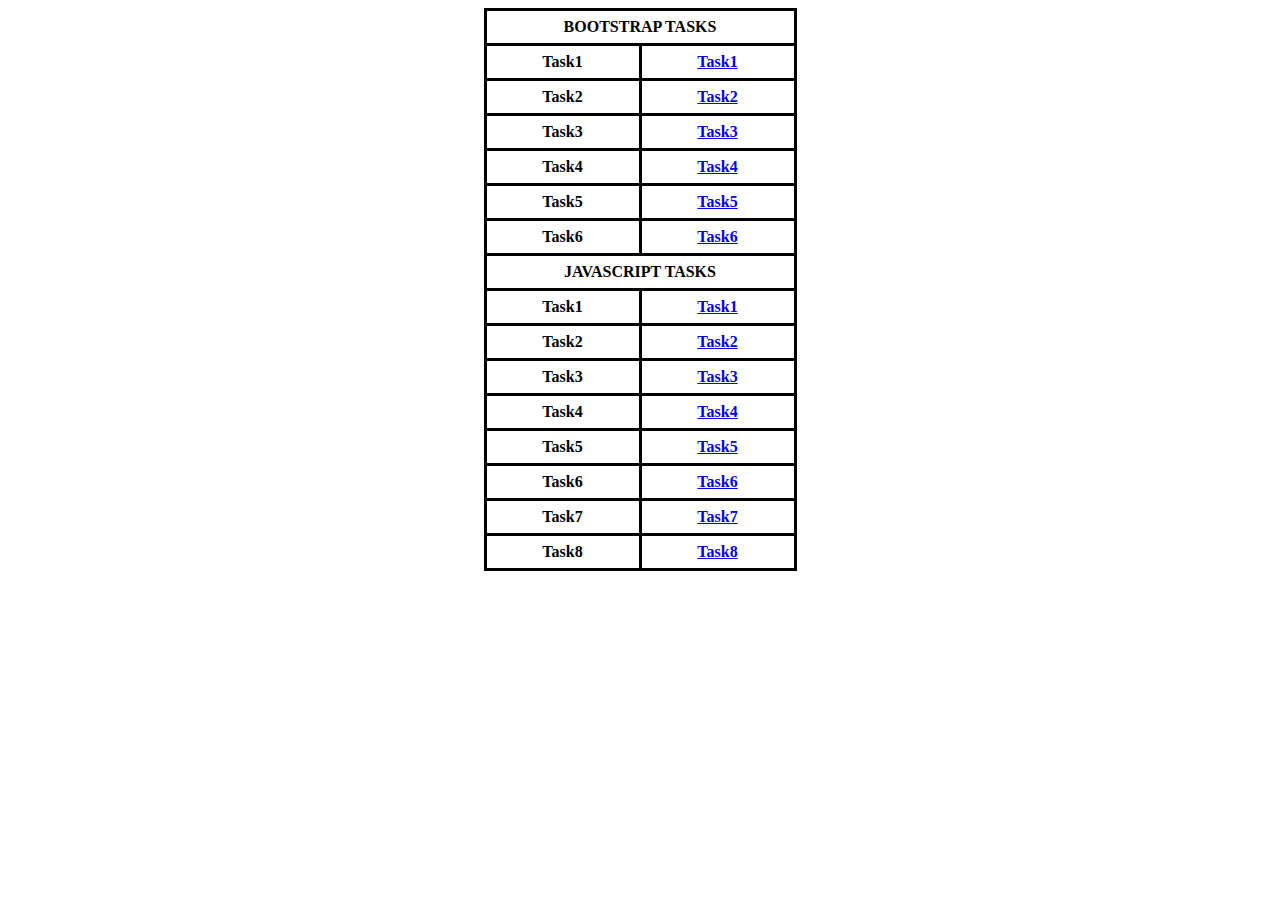
<file: index.html>
<!DOCTYPE html>
<html lang="en">
<head>
    <meta charset="UTF-8">
    <meta name="viewport" content="width=device-width, initial-scale=1.0">
    <title>Document</title>
    <style>
        table,td{
            margin: auto;
            border: 3px solid black;
            border-collapse: collapse;
            text-align: center;
            font-weight: bold;
        }
        td{
            height: 30px;
            width: 150px;
        }
    </style>
</head>
<body>
    <table>
        <tr>
            <td colspan="2" style="font-weight: bold;">BOOTSTRAP TASKS</td>
        </tr>
        <tr>
            <td>Task1</td>
            <td><a href="Task1.html">Task1</a></td>
        </tr>
        <tr>
            <td>Task2</td>
            <td><a href="Task2.html">Task2</a></td>
        </tr>
        <tr>
            <td>Task3</td>
            <td><a href="Task3.html">Task3</a></td>
        </tr>
        <tr>
            <td>Task4</td>
            <td><a href="Task4.html">Task4</a></td>
        </tr>
        <tr>
            <td>Task5</td>
            <td><a href="Task5.html">Task5</a></td>
        </tr>
        <tr>
            <td>Task6</td>
            <td><a href="Task6.html">Task6</a></td>
        </tr>
        <tr>
            <td colspan="2" style="font-weight: bold;">JAVASCRIPT TASKS</td>
        </tr>
        <tr>
            <td>Task1</td>
            <td><a href="Task7.html">Task1</a></td>
        </tr>
        <tr>
            <td>Task2</td>
            <td><a href="Task8.html">Task2</a></td>
        </tr>
        <tr>
            <td>Task3</td>
            <td><a href="Task9.html">Task3</a></td>
        </tr>
        <tr>
            <td>Task4</td>
            <td><a href="Task10.html">Task4</a></td>
        </tr>
        <tr>
            <td>Task5</td>
            <td><a href="Task11.html">Task5</a></td>
        </tr>
        <tr>
            <td>Task6</td>
            <td><a href="Task12.html">Task6</a></td>
        </tr>
        <tr>
            <td>Task7</td>
            <td><a href="Task13.html">Task7</a></td>
        </tr>
        <tr>
            <td>Task8</td>
            <td><a href="Task14.html">Task8</a></td>
        </tr>
    </table>
</body>
</html>
</file>
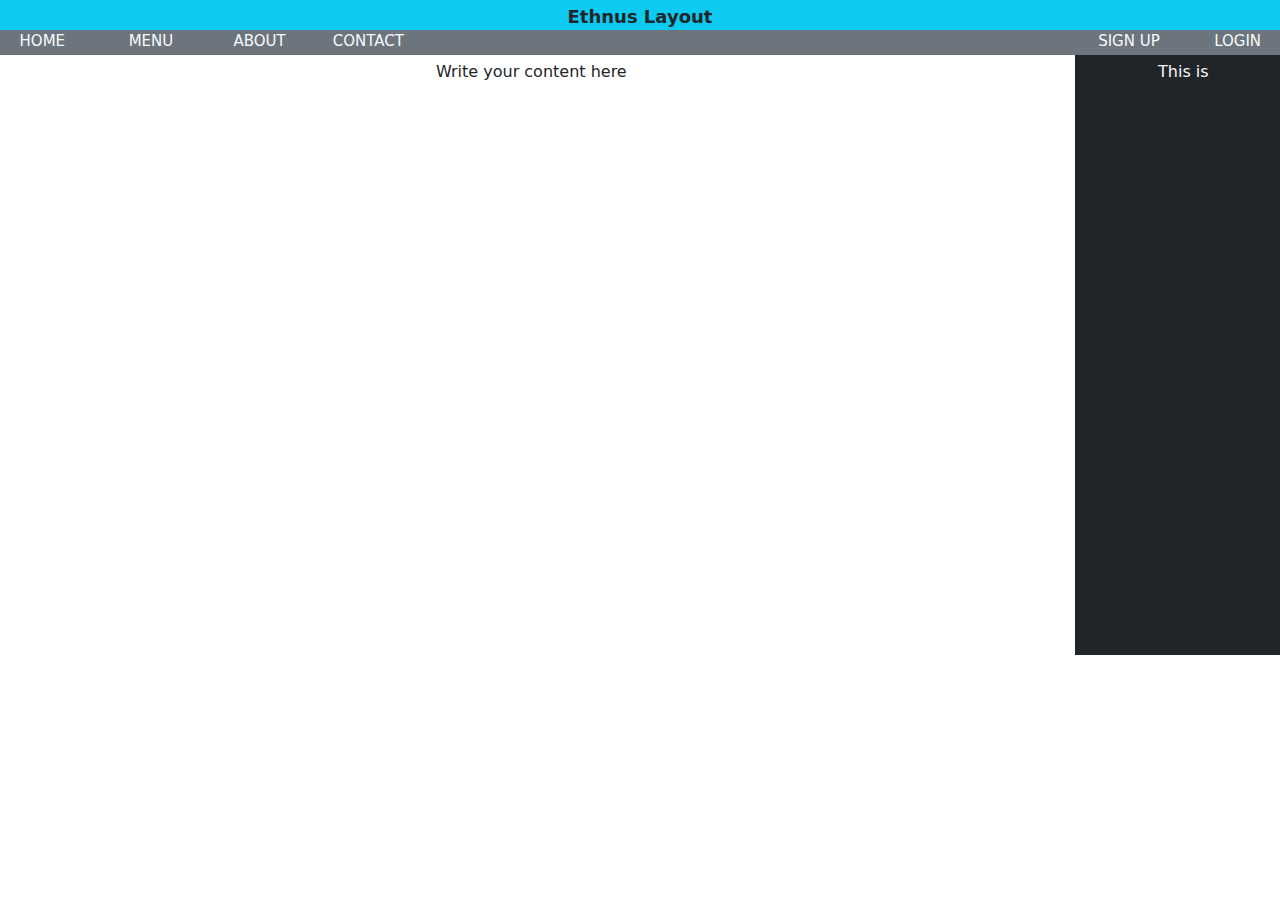
<file: Task1.html>
<!DOCTYPE html>
<html lang="en">
<head>
    <meta charset="UTF-8">
    <meta name="viewport" content="width=device-width, initial-scale=1.0">
    <title>Task-1</title>
    <link href="https://cdn.jsdelivr.net/npm/bootstrap@5.0.2/dist/css/bootstrap.min.css" rel="stylesheet">

</head>
<body>
    <div class="bg-info text-center" style="height:30px;padding-top:3px;font-weight:bold;font-size:18px">Ethnus Layout</div>
    <div class="row bg-secondary" style="font-size: 15px;height:25px;">
        <div class="col-1 text-light text-center">HOME</div>
        <div class="col-1 text-light text-center">MENU</div>
        <div class="col-1 text-light text-center">ABOUT</div>
        <div class="col-1 text-light text-center">CONTACT</div>
        <div class="col-6 text-light text-center"></div>
        <div class="col-1 text-light text-center">SIGN UP</div>
        <div class="col-1 text-light text-center">LOGIN</div>
    </div>
    <div class="row" style="height: 600px;">
        <div class="col-10 text-center" style="padding-top: 5px;">Write your content here</div>
        <div class="col-2 bg-dark text-light text-center" style="padding-top: 5px;">This is</div>
    </div>
</body>
</html>
</file>
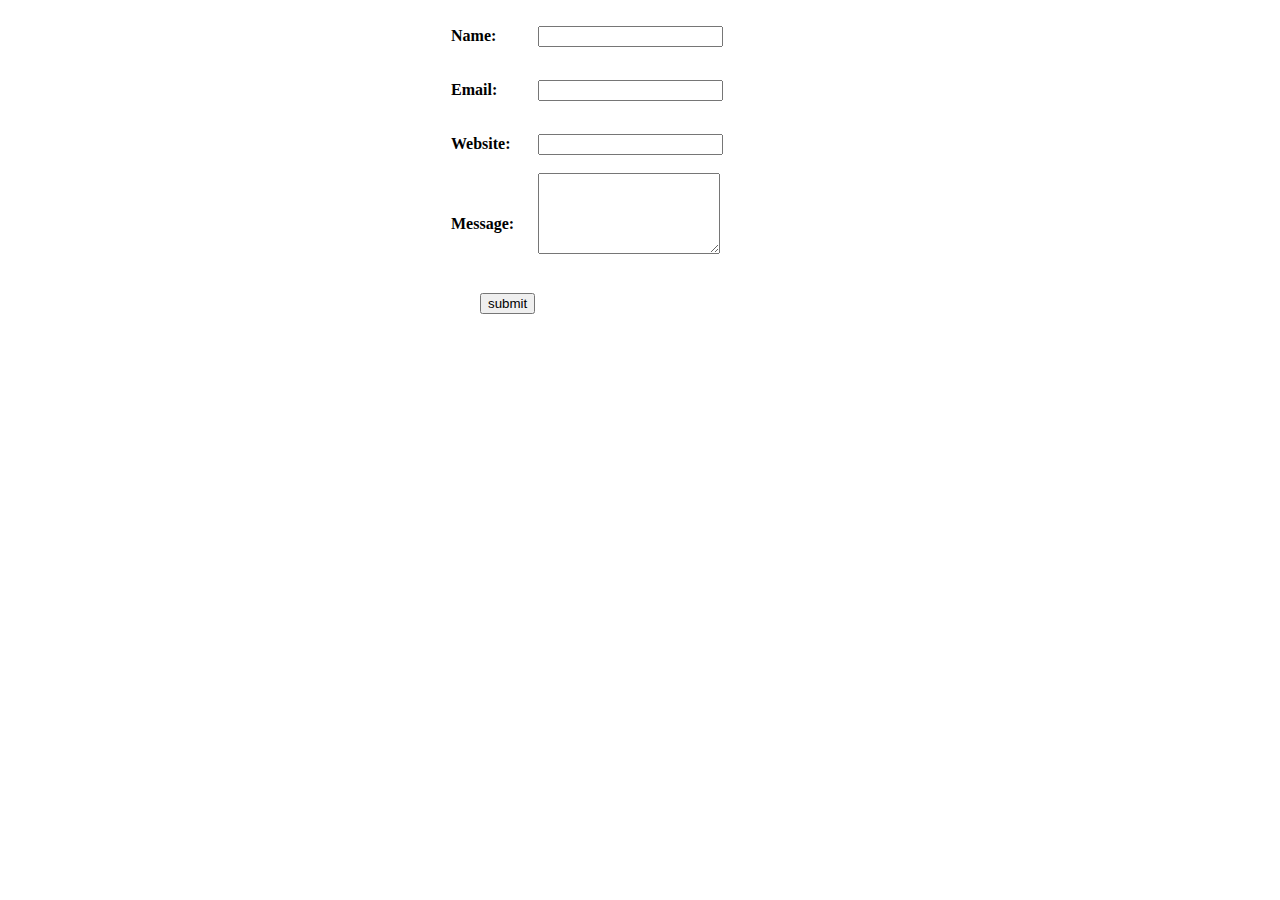
<file: Task11.html>
<!DOCTYPE html>
<html lang="en">
<head>
    <meta charset="UTF-8">
    <meta name="viewport" content="width=device-width, initial-scale=1.0">
    <title>Task-11</title>
    <style>
        div{
            line-height: 50px;
            position: absolute;
            left: 35%;
        }
        label{
            margin-right: 20px;
            font-weight: bolder;
        }
        span{
            margin-left: 10px;
            color: red;
        }
        
    </style>
    <script>
        function verify(){
            var name=document.getElementById("name");
            if(name.value.length==0){
                document.getElementById("nameErr").innerHTML="This field is required";
                name.style.border="2px solid red";
            }
            else{
                document.getElementById("nameErr").innerHTML="";
                name.style.border="1px solid black";
            }
            var email=document.getElementById("email");
            const emailRegex = /^[A-Za-z0-9._%+-]+@[A-Za-z0-9.-]+\.[A-Za-z]{2,}$/;
            if(!emailRegex.test(email.value)){
                document.getElementById("emailErr").innerHTML="A Valid email address is required";
                email.style.border="2px solid red";
            }
            else{
                document.getElementById("emailErr").innerHTML="";
                email.style.border="1px solid black";
            }
            var url=document.getElementById("url");
            const webRegex = /^(www\.)?([a-zA-Z0-9-]+\.[a-zA-Z]{2,})(\/\S*)?$/;
            if(!webRegex.test(url.value)){
                document.getElementById("websiteErr").innerHTML="A valid URL is required";
                url.style.border="2px solid red";
            }
            else{
                document.getElementById("websiteErr").innerHTML="";
                url.style.border="1px solid black";
            }
            var mess=document.getElementById("message"); 
            if(mess.value==""){
                document.getElementById("messErr").innerHTML="This field is required";
                mess.style.border="2px solid red";
            }
            else{
                document.getElementById("messErr").innerHTML="";
                mess.style.border="1px solid black";
            }
        }
    </script>
</head>
<body>
    <div>
        <table>
        <form action="">
            <tr>
            <td><label for="">Name:</label></td>
            <td><input type="text" id="name" class="i1"> </td><td><span id="nameErr"></span></td>
            </tr>
            <tr>
            <td><label for="">Email:</label></td>
            <td><input type="text" id="email" class="i1"></td> <td><span id="emailErr"></span></td>
            </tr>
            <tr>
            <td><label for="">Website:</label></td>
            <td><input type="url" id="url" class="i1"></td><td><span id="websiteErr"></span></td>
            </tr>
            <tr>
            <td style="padding-top: 2px;"><label for="">Message:</label></td>
            <td><textarea cols="20" rows="5" id="message" class="i1"></textarea></td><td><span id="messErr"></span></td>
            </tr>
            <tr><td colspan="2" style="padding-left:30px;">
            <input type="button" onclick="verify()" value="submit"></td>
            </tr>
        </form>
        </table>
    </div>
</body>
</html>
</file>
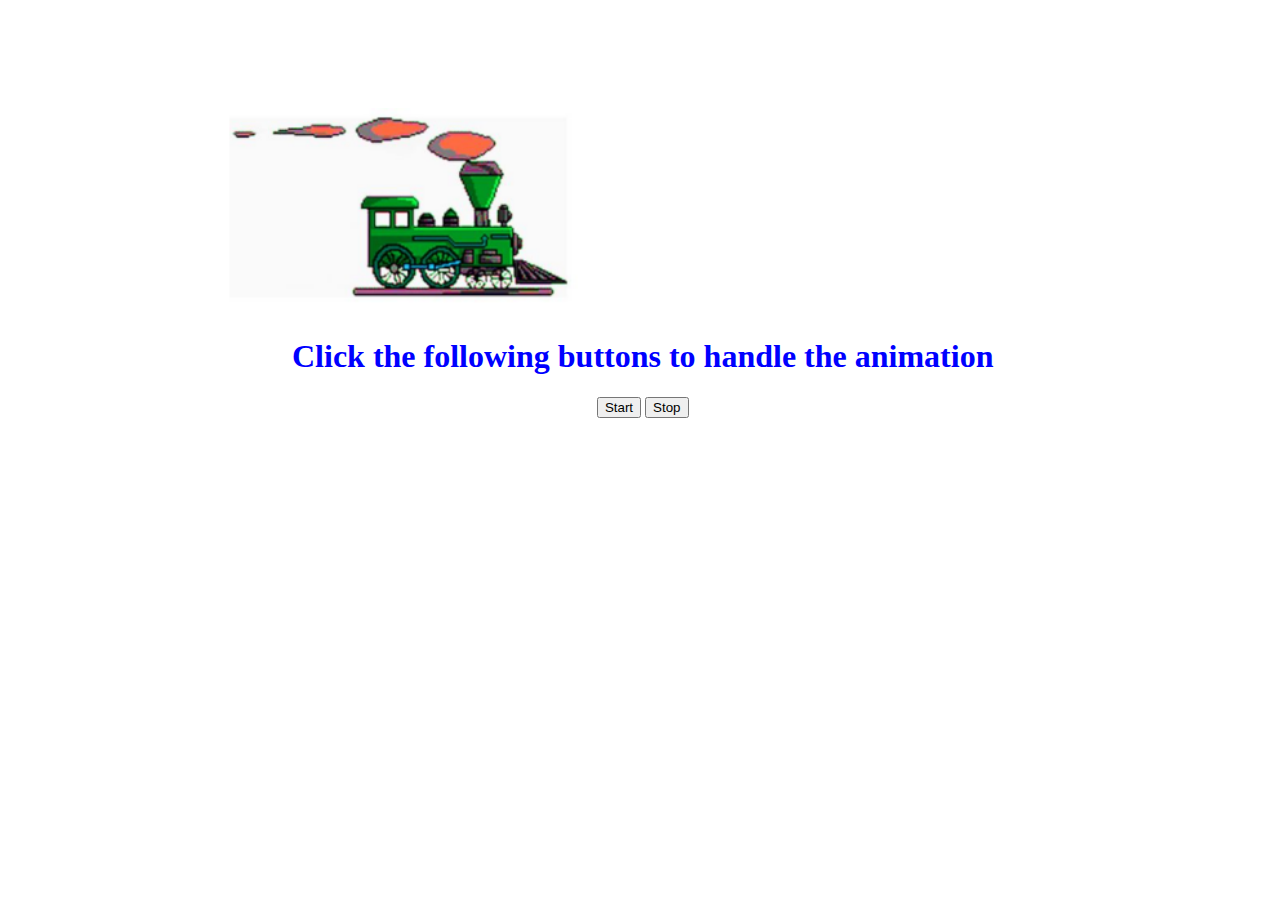
<file: Task13.html>
<!DOCTYPE html>
<html lang="en">
<head>
    <meta charset="UTF-8">
    <meta name="viewport" content="width=device-width, initial-scale=1.0">
    <title>Task-13</title>
    <style>
        img{
            padding-top: 100px;
            animation: move 4s linear infinite ;
            animation-play-state: paused;
        }
        @keyframes move{
            0% {padding-left: 0%;}
            100% {padding-left: 75%;}
        }
        h1{
            color:blue;

        }
        .main{
            position: absolute;
            left: 15%;
            
        }
    </style>
</head>
<body>
    <div class="main">
        <img id="train" src="train.png" alt="train" height="200px">
        <div style="width: 100%;height: 5px;"></div>
    <div style="text-align: center; padding-left:100px">
        <h1>Click the following buttons to handle the animation</h1>
        <button id="play" onclick="play()">Start</button>
        <button id="pause" onclick="pause()">Stop</button>
        
    </div>
    
    <script>
        const ani = document.getElementById("train");
        function play(){
            ani.style.animationPlayState = "running";
        }
        function pause(){
            ani.style.animationPlayState = "paused";
        }
    </script>
    </div>
</body>
</html>
</file>
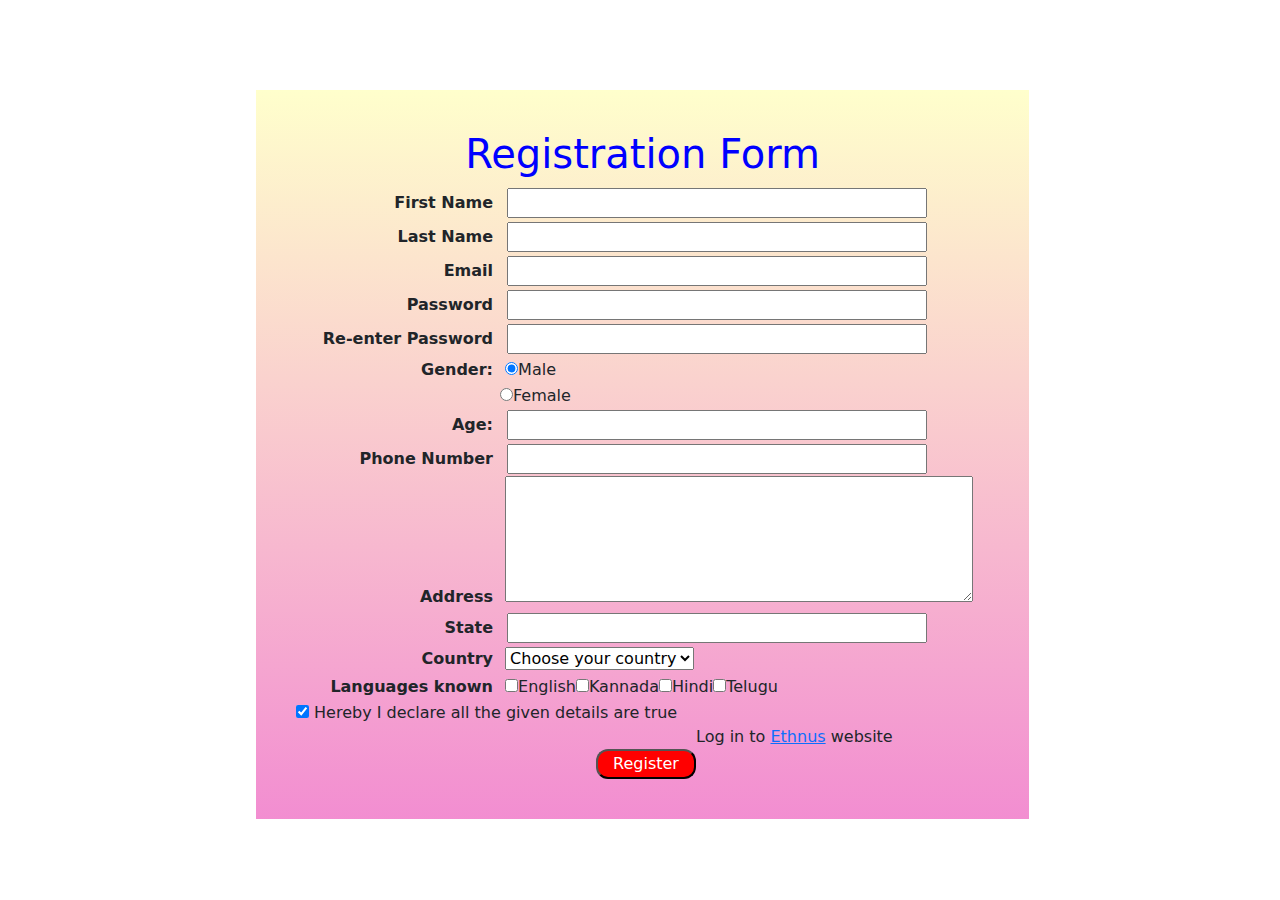
<file: Task14.html>
<!DOCTYPE html>
<html>
<head>
    <title>Task-14</title>
    <link rel="stylesheet" href="https://cdn.jsdelivr.net/npm/bootstrap@5.3.0-alpha3/dist/css/bootstrap.min.css">
    <style>
        
            label{
                display:inline-block;
                width:200px;
                margin:2px;
                font-weight: bold;
                text-align: right;
                padding-right: 5px;
            }
            .bg-container{
                background-image: linear-gradient(to bottom,#ffffcc,#e93aaf93);
                padding:40px;
                position: absolute;
                top: 10%;
                left: 20%;
            }
            input[type=submit]{
            margin-left: 300px;
            color:white;
            background-color: red;
            border-radius: 12px;
            width:100px;


            }
            input[type=text]{
                width:420px;
                margin:2px;
            }
            input[type=password]{
                width:420px;
                margin:2px;
            }
            input[type=email]{
                width:420px;
                margin:2px;
            }
            tr:nth-child(1){
                text-align: right;
            }
    </style>       
    
</head>
<body>
    <div class="bg-container" style="display: flex; flex-direction: column; justify-content: center; align-items: center;">
        <h1 style="color: blue; text-align: center;">Registration Form</h1>
        
        <form>
            <label>First Name</label>
            <input type="text" id="fn">
            <span class="mx-2 text-danger" id="firstname-check"></span>
            <br>

            <label>Last Name</label>
            <input type="text" id="ln">
            <span class="mx-2 text-danger" id="lastname-check"></span>
            <br>

            <label>Email</label>
            <input type="email" id="em">
            <span class="mx-2 text-danger" id="email-check"></span>
            <br>

            <label>Password</label>
            <input type="password" id="pwd">
            <span class="mx-2 text-danger" id="password-check"></span>
            <br>

            <label>Re-enter Password</label>
            <input type="password" id="repwd">
            <span class="mx-2 text-danger" id="re-password-check"></span>
            <br>

            <label>Gender:</label>
            <input type="radio" name="gen" checked>Male <br>
            <span style="padding:102px;" ></span><input type="radio" name="gen">Female
            <br>

            <label>Age:</label>
            <input type="text" id="age">
            <span class="mx-2 text-danger" id="age-check"></span>
            <br>

            <label>Phone Number</label>
            <input type="text" id="phn">
            <span class="mx-2 text-danger" id="phone-number-check"></span>
            <br>

            <label>Address</label>
            <textarea name="addr" rows="5" cols="55" id="ad"></textarea>
            <span class="mx-2 text-danger" id="address-check"></span>
            <br>

            <label>State</label>
            <input type="text" id="st">
            <span class="mx-2 text-danger" id="state-check"></span>
            <br>

            <label>Country</label>
            <select name="ctry">
                <option selected>Choose your country</option>
                <option>India</option>
                <option>USA</option>
                <option>Australia</option></select>
            <br>

            <label>Languages known</label>
            <input type="checkbox">English<input type="checkbox">Kannada<input type="checkbox">Hindi<input type="checkbox">Telugu
            <br>

            <input type="checkbox" checked> Hereby I declare all the given details are true
            <br>

            <span style="margin-left:400px;">Log in to <a href="https://ethnus.com/">Ethnus</a> website</span>
            <br>

            <input type="submit" value="Register" onclick="return validate()">

        </form>

    <script>
        function validate() {
            var flag = 1;
            var firstName = document.getElementById("fn").value;
            var lastName = document.getElementById("ln").value;
            var email = document.getElementById("em").value;
            var password = document.getElementById("pwd").value;
            var rePassword = document.getElementById("repwd").value;
            var age = document.getElementById("age").value;
            var phoneNumber = document.getElementById("phn").value;
            var address = document.getElementById("ad").value;
            var state = document.getElementById("st").value;
            if (firstName.trim() === "") {
                document.getElementById("firstname-check").textContent = "POOR";
                document.getElementById("firstname-check").style.color = "red";
                flag=0;
            }

            if (lastName.trim() === "") {
                document.getElementById("lastname-check").textContent = "POOR";
                document.getElementById("lastname-check").style.color = "red";
                flag=0;
            }

            if (email.trim() === "") {
                document.getElementById("email-check").textContent = "POOR";
                document.getElementById("email-check").style.color = "red";
                flag=0;
            }

            if (password.trim() === "") {
                document.getElementById("password-check").textContent = "POOR";
                document.getElementById("password-check").style.color = "red";
                flag=0;
            }

            if (rePassword.trim() === "") {
                document.getElementById("re-password-check").textContent = "POOR OR MISMATCH";
                document.getElementById("re-password-check").style.color = "red";
                flag=0;
            }
            else{
                if(rePassword!==password){
                    document.getElementById("re-password-check").textContent = "MISMATCH";
                    flag=0;
                }
            }

            if (age.trim() === "") {
                document.getElementById("age-check").textContent = "POOR";
                document.getElementById("age-check").style.color = "red";
                flag=0;
            }

            if (phoneNumber.trim() === "") {
                document.getElementById("phone-number-check").textContent = "POOR";
                document.getElementById("phone-number-check").style.color = "red";
                flag=0;
            }

            if (address.trim() === "") {
                document.getElementById("address-check").textContent = "POOR";
                document.getElementById("address-check").style.color = "red";
                flag=0;
            }

            if (state.trim() === "") {
                document.getElementById("state-check").textContent = "POOR";
                document.getElementById("state-check").style.color = "red";
                flag=0;
            }
            
            if(flag == 1){
                return true;
            }
            else{
                return false;
            }
        }
    </script>
</body>
</html>
</file>
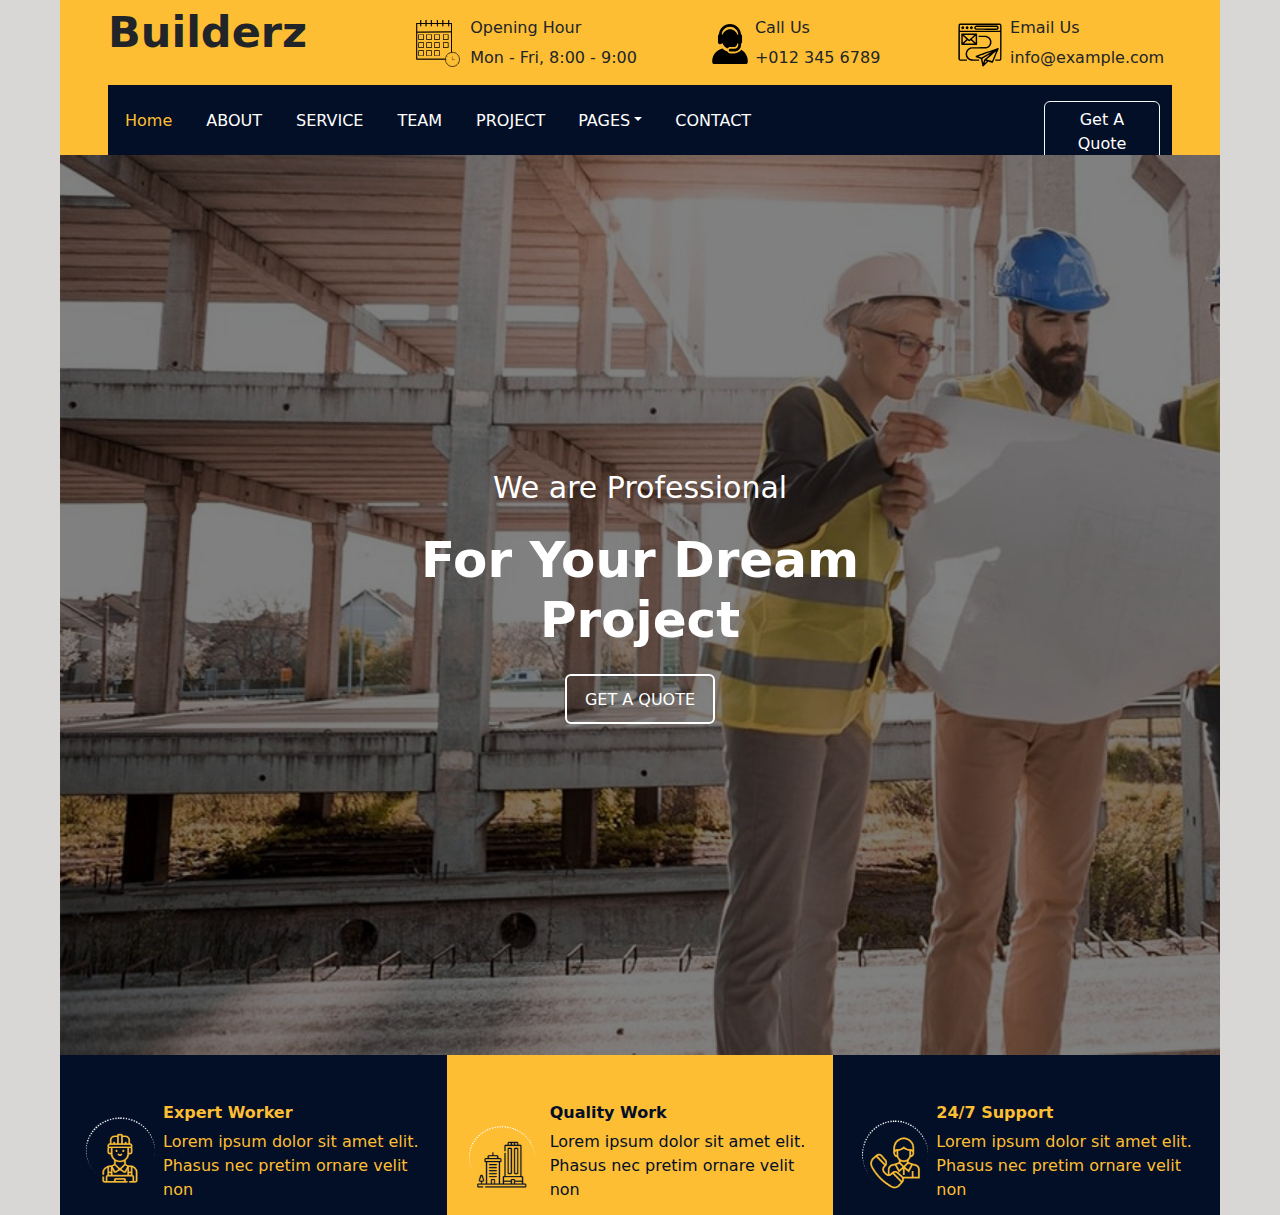
<file: Task2.html>
<!DOCTYPE html>
<html data-bs-theme="light" lang="en">
  <head>
    <meta charset="utf-8" />
    <meta
      name="viewport"
      content="width=device-width, initial-scale=1.0, shrink-to-fit=no"
    />
    <title>Task-2</title>
    <link
      rel="stylesheet"
      href="https://cdn.jsdelivr.net/npm/bootstrap@5.3.1/dist/css/bootstrap.min.css"
    />
    <link rel="stylesheet" href="styles_Task2.min.css" />
  </head>

  <body style="padding:0px 60px 0px 60px;background-color:rgb(216, 215, 213)">
    <div style="background: #fdbe33; height: 155px">
      <div class="d-flex flex-column flex-md-row" style="height: 85px">
        <div class="ms-0 pe-0 box-1 me-0" style="flex-grow: 4">
          <p class="ps-5" style="font-size: 43px"><strong>Builderz</strong></p>
        </div>
        <div class="ms-0 pe-0 box-2" style="flex-grow: 1">
          <div class="row m-3">
            <div class="col-2 d-inline p-0 img-1-dvi pt-1">
              <img src="Calender-Time.svg" width="46" height="47" />
            </div>
            <div class="col mt-0">
              <p>Opening Hour</p>
              <p class="div-second-p">Mon - Fri, 8:00 - 9:00</p>
            </div>
          </div>
        </div>
        <div class="ms-0 pe-0 box-2" style="flex-grow: 1">
          <div class="row m-3">
            <div class="col-2 d-inline p-0 img-1-dvi pt-2">
              <img
                src="customer-service.svg"
                width="46"
                height="40"
              />
            </div>
            <div class="col mt-0">
              <p>Call Us</p>
              <p class="div-second-p">+012 345 6789</p>
            </div>
          </div>
        </div>
        <div class="ms-0 pe-0 box-2" style="flex-grow: 1">
          <div class="row m-3">
            <div class="col-2 d-inline p-0 img-1-dvi pt-1">
              <img src="send-mail.svg" width="46" height="50" />
            </div>
            <div class="col mt-0">
              <p>Email Us</p>
              <p class="div-second-p">info@example.com</p>
            </div>
          </div>
        </div>
      </div>
      <div>
        <div
          class="ms-5 me-5 nav-div row"
          style="background: #030f27; height: 70px"
        >
          <ul
            class="nav nav-tabs d-flex align-items-center mx-auto col-10 nav-div-1 dec-m-l"
            style="height: 100%"
          >
            <li class="nav-item">
              <a class="nav-link" href="#" style="color: #fdbe33">Home</a>
            </li>
            <li class="nav-item">
              <a class="nav-link" href="#" style="color: var(--bs-body-bg)"
                >ABOUT</a
              >
            </li>
            <li class="nav-item">
              <a class="nav-link" href="#" style="color: var(--bs-body-bg)"
                >SERVICE</a
              >
            </li>
            <li class="nav-item">
              <a class="nav-link" href="#" style="color: var(--bs-body-bg)"
                >TEAM</a
              >
            </li>
            <li class="nav-item">
              <a class="nav-link" href="#" style="color: var(--bs-body-bg)"
                >PROJECT</a
              >
            </li>
            <li class="nav-item dropdown show" style="background: #030f27">
              <a
                class="nav-link dropdown-toggle"
                aria-expanded="true"
                data-bs-toggle="dropdown"
                href="#"
                style="
                  color: var(--bs-body-bg);
                  background: #030f27;
                  border-style: none;
                  border-color: var(--bs-body-color);
                "
                >PAGES</a
              >
              <div
                class="dropdown-menu"
                data-bs-popper="none"
                style="background: var(--bs-yellow)"
              >
                <a class="dropdown-item" href="#">Branches</a
                ><a class="dropdown-item" href="#">Other Services</a
                ><a class="dropdown-item" href="#">Reviews</a>
              </div>
            </li>
            <li class="nav-item">
              <a class="nav-link" href="#" style="color: var(--bs-body-bg)"
                >CONTACT</a
              >
            </li>
          </ul>
          <div class="ml-auto col-2 mt-3 btn-div-1">
            <button
              class="btn"
              type="button"
              style="color: var(--bs-white); border-color: var(--bs-light)"
            >
              Get A Quote
            </button>
          </div>
        </div>
      </div>
    </div>
    <div class="img-div position-relative">
      <section class="text-center" style="border-style: none">
        <div
          class="bg-light border-light border rounded jumbotron py-5 px-4 to-be-transparent"
          style="
            border-width: 0px;
            border-style: none;
            color: var(--bs-body-bg);
          "
        >
          <p class="text-center h3 mb-4" style="font-size: 30px">
            We are Professional
          </p>
          <h1
            class="fw-bolder text-center mb-4"
            style="font-size: 50px; width: 550px"
          >
            For Your Dream Project
          </h1>
          <p class="text-center">
            <a
              class="btn btn-primary btn-transparent"
              role="button"
              href="#"
              style="
                width: 150px;
                height: 50px;
                padding-top: 12px;
                border: 2px solid var(--bs-btn-disabled-color);
              "
              >GET A QUOTE</a
            >
          </p>
        </div>
      </section>
    </div>
    <footer>
      <div class="container-fluid py-4 py-lg-5 last-div">
        <div class="row last-div-sub ms-0 me-0">
          <div
            class="col-sm-4 col-md-3 text-center text-lg-start d-flex flex-column item div-1-3 col-lg-4"
          >
            <div
              class="pt-5"
              style="
                display: flex;
                align-items: center;
                justify-content: flex-start;
              "
            >
              <div>
                <img src="down-img-1.png" width="91" height="87" />
              </div>
              <div>
                <h1 class="fs-6 last-div-h" style="font-weight: bold">
                  Expert Worker
                </h1>
                <p class="last-div-p">
                  Lorem ipsum dolor sit amet elit. Phasus nec pretim ornare
                  velit non
                </p>
              </div>
            </div>
          </div>
          <div
            class="col-sm-4 col-md-3 text-center text-lg-start d-flex flex-column item div-2 col-lg-4"
          >
            <div
              class="pt-5"
              style="
                display: flex;
                align-items: center;
                justify-content: flex-start;
              "
            >
              <div>
                <img
                  class="pe-1"
                  src="down-img-2.png"
                  width="91"
                  height="87"
                />
              </div>
              <div>
                <h1 class="fs-6 last-div-h" style="font-weight: bold">
                  Quality Work
                </h1>
                <p class="last-div-p">
                  Lorem ipsum dolor sit amet elit. Phasus nec pretim ornare
                  velit non
                </p>
              </div>
            </div>
          </div>
          <div
            class="col-sm-4 col-md-3 text-center text-lg-start d-flex flex-column item div-1-3 col-lg-4"
          >
            <div
              class="pt-5"
              style="
                display: flex;
                align-items: center;
                justify-content: flex-start;
              "
            >
              <div>
                <img src="down-img-3.png" width="91" height="87" />
              </div>
              <div>
                <h1 class="fs-6 last-div-h" style="font-weight: bold">
                  24/7 Support
                </h1>
                <p class="last-div-p">
                  Lorem ipsum dolor sit amet elit. Phasus nec pretim ornare
                  velit non
                </p>
              </div>
            </div>
          </div>
        </div>
      </div>
    </footer>
    <script src="https://cdn.jsdelivr.net/npm/bootstrap@5.3.1/dist/js/bootstrap.bundle.min.js"></script>
  </body>
</html>
</file>
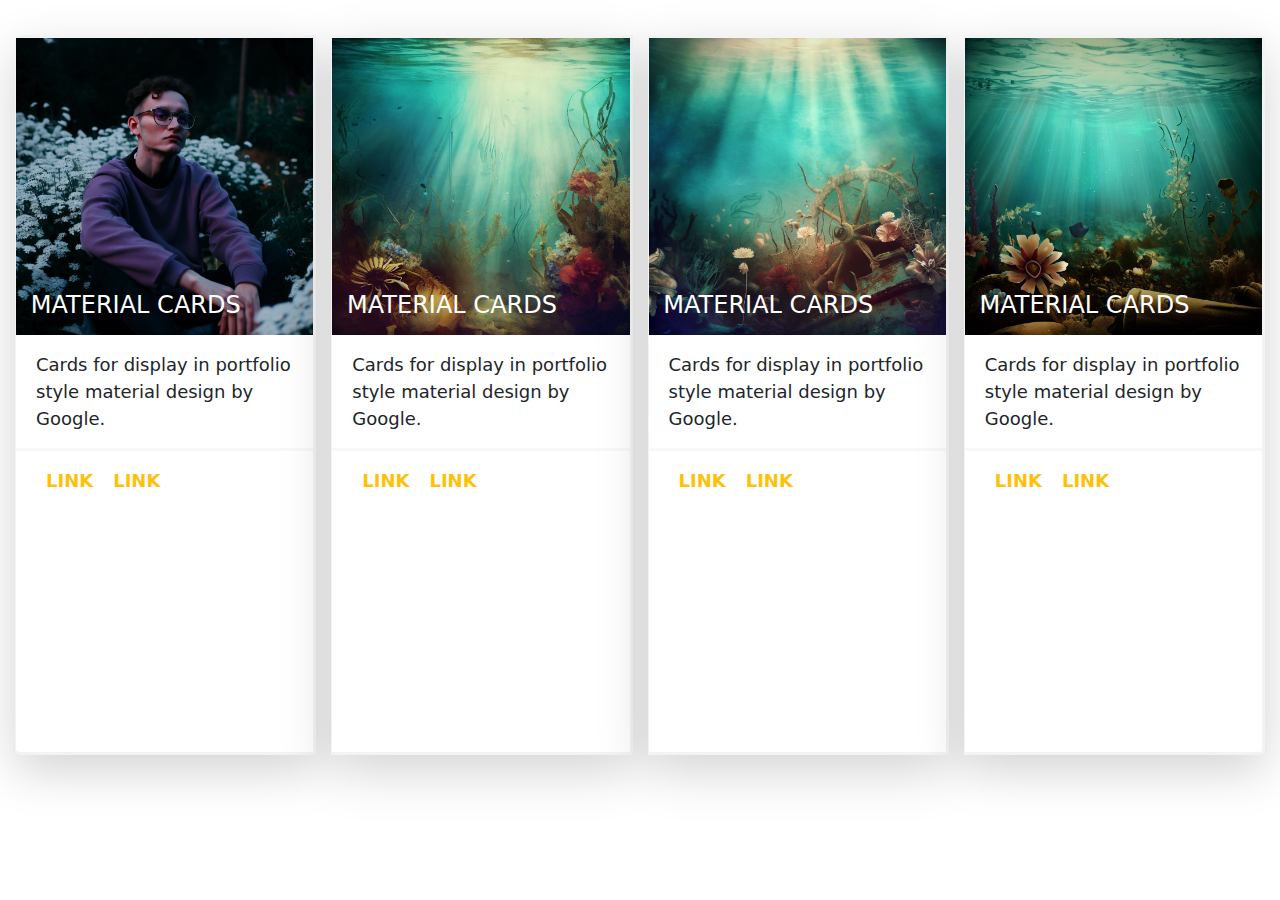
<file: Task4.html>
<!DOCTYPE html>
<html data-bs-theme="light" lang="en">
  <head>
    <meta charset="utf-8" />
    <meta
      name="viewport"
      content="width=device-width, initial-scale=1.0, shrink-to-fit=no"
    />
    <title>Task 4</title>
    <link
      rel="stylesheet"
      href="https://cdn.jsdelivr.net/npm/bootstrap@5.3.1/dist/css/bootstrap.min.css"
    />
    <link rel="stylesheet" href="styles_task4.min.css" />
  </head>

  <body style="padding-top:20px;">
    <div class="card-group">
      <div class="card first-card position-relative shadow-lg">
        <div class="position-relative">
          <img
            class="img-fluid img-container"
            src="imge-1.jpeg"
            width=""
          />
          <div class="img-heading d-flex">
            <h4 class="heading-tag overlay">MATERIAL CARDS</h4>
          </div>
        </div>
        <div class="card-body ps-0 pe-0">
          <p class="card-text" style="font-size: 18px">
            Cards for display in portfolio style material design by Google.
          </p>
          <div class="hr-container">
            <hr class="border-top border-3 mt-1" />
          </div>
          <div class="link-div">
            <a href="#" style="color: var(--bs-yellow)">LINK</a
            ><a href="#" style="color: var(--bs-yellow)">LINK</a>
          </div>
        </div>
      </div>
      <div class="card first-card position-relative shadow-lg">
        <div class="position-relative">
          <img
            class="img-fluid img-container"
            src="img-2.jpeg"
            width=""
          />
          <div class="img-heading d-flex">
            <h4 class="heading-tag overlay">MATERIAL CARDS</h4>
          </div>
        </div>
        <div class="card-body ps-0 pe-0">
          <p class="card-text">
            Cards for display in portfolio style material design by Google.
          </p>
          <div class="hr-container">
            <hr class="border-top border-3 mt-1" />
          </div>
          <div class="link-div">
            <a href="#" style="color: var(--bs-yellow)">LINK</a
            ><a href="#" style="color: var(--bs-yellow)">LINK</a>
          </div>
        </div>
      </div>
      <div class="card first-card position-relative shadow-lg">
        <div class="position-relative">
          <img
            class="img-fluid img-container"
            src="img-3.jpeg"
            width=""
          />
          <div class="img-heading d-flex">
            <h4 class="heading-tag overlay">MATERIAL CARDS</h4>
          </div>
        </div>
        <div class="card-body ps-0 pe-0">
          <p class="card-text">
            Cards for display in portfolio style material design by Google.
          </p>
          <div class="hr-container">
            <hr class="border-top border-3 mt-1" />
          </div>
          <div class="link-div">
            <a href="#" style="color: var(--bs-yellow)">LINK</a
            ><a href="#" style="color: var(--bs-yellow)">LINK</a>
          </div>
        </div>
      </div>
      <div class="card first-card position-relative shadow-lg">
        <div class="position-relative">
          <img
            class="img-fluid img-container"
            src="img-4.jpeg"
            width=""
          />
          <div class="img-heading d-flex">
            <h4 class="heading-tag overlay">MATERIAL CARDS</h4>
          </div>
        </div>
        <div class="card-body ps-0 pe-0">
          <p class="card-text">
            Cards for display in portfolio style material design by Google.
          </p>
          <div class="hr-container">
            <hr class="border-top border-3 mt-1" />
          </div>
          <div class="link-div">
            <a href="#" style="color: var(--bs-yellow)">LINK</a
            ><a href="#" style="color: var(--bs-yellow)">LINK</a>
          </div>
        </div>
      </div>
    </div>
    <script src="https://cdn.jsdelivr.net/npm/bootstrap@5.3.1/dist/js/bootstrap.bundle.min.js"></script>
  </body>
</html>
</file>
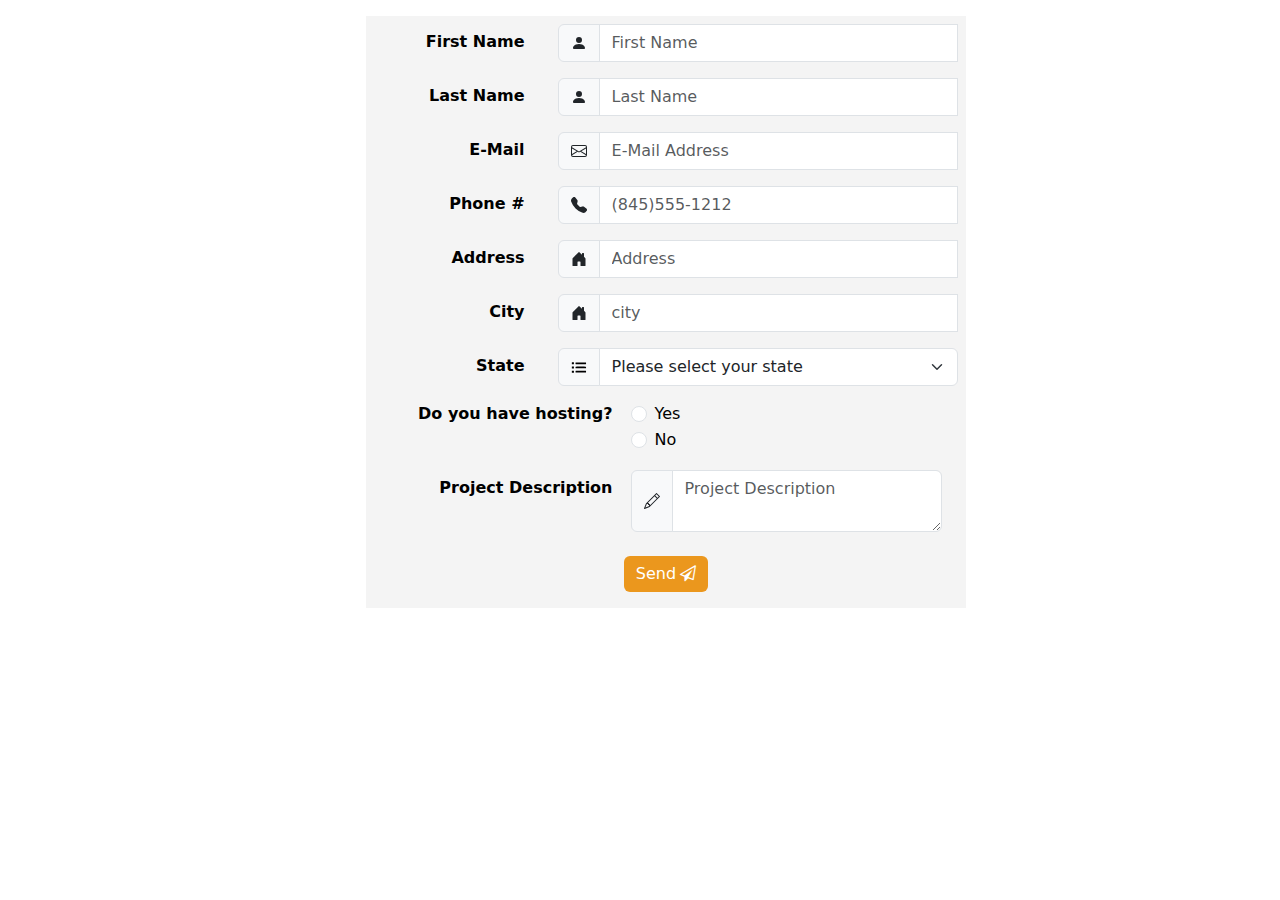
<file: Task5.html>
<!DOCTYPE html>
<html data-bs-theme="light" lang="en">
  <head>
    <meta charset="utf-8" />
    <meta
      name="viewport"
      content="width=device-width, initial-scale=1.0, shrink-to-fit=no"
    />
    <title>Task 5</title>
    <link
      rel="stylesheet"
      href="https://cdn.jsdelivr.net/npm/bootstrap@5.3.1/dist/css/bootstrap.min.css"
    />
    <link
      rel="stylesheet"
      href="https://cdnjs.cloudflare.com/ajax/libs/font-awesome/4.7.0/css/font-awesome.min.css"
    />
    <link rel="stylesheet" href="styles_task5.css" />
  </head>

  <body style="padding-left:350px;">
    <div class="m-3">
      <div class="main-div">
        <form
          class="needs-validation"
          style="background: #f4f4f4"
          novalidate=""
        >
          <div class="table-responsive" height="">
            <table class="table table-borderless my-table">
              <tbody>
                <tr>
                  <td>First Name</td>
                  <td>
                    <div class="input-group">
                      <span class="input-group-text"
                        ><svg
                          class="bi bi-person-fill"
                          xmlns="http://www.w3.org/2000/svg"
                          width="1em"
                          height="1em"
                          fill="currentColor"
                          viewBox="0 0 16 16"
                        >
                          <path
                            d="M3 14s-1 0-1-1 1-4 6-4 6 3 6 4-1 1-1 1H3Zm5-6a3 3 0 1 0 0-6 3 3 0 0 0 0 6Z"
                          ></path></svg></span
                      ><input
                        class="form-control"
                        type="text"
                        placeholder="First Name"
                        required=""
                      />
                      <div class="input-group-text invalid-feedback">
                        Please supply yout first name
                      </div>
                    </div>
                  </td>
                </tr>
                <tr>
                  <td>Last Name</td>
                  <td>
                    <div class="input-group">
                      <span class="input-group-text"
                        ><svg
                          class="bi bi-person-fill"
                          xmlns="http://www.w3.org/2000/svg"
                          width="1em"
                          height="1em"
                          fill="currentColor"
                          viewBox="0 0 16 16"
                        >
                          <path
                            d="M3 14s-1 0-1-1 1-4 6-4 6 3 6 4-1 1-1 1H3Zm5-6a3 3 0 1 0 0-6 3 3 0 0 0 0 6Z"
                          ></path></svg></span
                      ><input
                        class="form-control"
                        type="text"
                        placeholder="Last Name"
                        required
                      />
                      <div class="input-group-text invalid-feedback">
                        Please supply your last name
                      </div>
                    </div>
                  </td>
                </tr>
                <tr>
                  <td>E-Mail</td>
                  <td>
                    <div class="input-group">
                      <span class="input-group-text"
                        ><svg
                          class="bi bi-envelope"
                          xmlns="http://www.w3.org/2000/svg"
                          width="1em"
                          height="1em"
                          fill="currentColor"
                          viewBox="0 0 16 16"
                        >
                          <path
                            d="M0 4a2 2 0 0 1 2-2h12a2 2 0 0 1 2 2v8a2 2 0 0 1-2 2H2a2 2 0 0 1-2-2V4Zm2-1a1 1 0 0 0-1 1v.217l7 4.2 7-4.2V4a1 1 0 0 0-1-1H2Zm13 2.383-4.708 2.825L15 11.105V5.383Zm-.034 6.876-5.64-3.471L8 9.583l-1.326-.795-5.64 3.47A1 1 0 0 0 2 13h12a1 1 0 0 0 .966-.741ZM1 11.105l4.708-2.897L1 5.383v5.722Z"
                          ></path></svg></span
                      ><input
                        class="form-control"
                        type="text"
                        placeholder="E-Mail Address"
                        required
                      />
                      <div class="input-group-text invalid-feedback">
                        Please supply your email address
                      </div>
                    </div>
                  </td>
                </tr>
                <tr>
                  <td>Phone #</td>
                  <td>
                    <div class="input-group">
                      <span class="input-group-text"
                        ><svg
                          class="bi bi-telephone-fill"
                          xmlns="http://www.w3.org/2000/svg"
                          width="1em"
                          height="1em"
                          fill="currentColor"
                          viewBox="0 0 16 16"
                        >
                          <path
                            fill-rule="evenodd"
                            d="M1.885.511a1.745 1.745 0 0 1 2.61.163L6.29 2.98c.329.423.445.974.315 1.494l-.547 2.19a.678.678 0 0 0 .178.643l2.457 2.457a.678.678 0 0 0 .644.178l2.189-.547a1.745 1.745 0 0 1 1.494.315l2.306 1.794c.829.645.905 1.87.163 2.611l-1.034 1.034c-.74.74-1.846 1.065-2.877.702a18.634 18.634 0 0 1-7.01-4.42 18.634 18.634 0 0 1-4.42-7.009c-.362-1.03-.037-2.137.703-2.877L1.885.511z"
                          ></path></svg></span
                      ><input
                        class="form-control"
                        type="text"
                        placeholder="(845)555-1212"
                        required
                      />
                      <div class="input-group-text invalid-feedback">
                        Please supply your phone number
                      </div>
                    </div>
                  </td>
                </tr>
                <tr>
                  <td>Address</td>
                  <td>
                    <div class="input-group">
                      <span class="input-group-text"
                        ><svg
                          class="bi bi-house-door-fill"
                          xmlns="http://www.w3.org/2000/svg"
                          width="1em"
                          height="1em"
                          fill="currentColor"
                          viewBox="0 0 16 16"
                        >
                          <path
                            d="M6.5 14.5v-3.505c0-.245.25-.495.5-.495h2c.25 0 .5.25.5.5v3.5a.5.5 0 0 0 .5.5h4a.5.5 0 0 0 .5-.5v-7a.5.5 0 0 0-.146-.354L13 5.793V2.5a.5.5 0 0 0-.5-.5h-1a.5.5 0 0 0-.5.5v1.293L8.354 1.146a.5.5 0 0 0-.708 0l-6 6A.5.5 0 0 0 1.5 7.5v7a.5.5 0 0 0 .5.5h4a.5.5 0 0 0 .5-.5Z"
                          ></path></svg></span
                      ><input
                        class="form-control"
                        type="text"
                        placeholder="Address"
                        required
                      />
                      <div class="input-group-text invalid-feedback">
                        Please supply your street address
                      </div>
                    </div>
                  </td>
                </tr>
                <tr>
                  <td>City</td>
                  <td>
                    <div class="input-group">
                      <span class="input-group-text"
                        ><svg
                          class="bi bi-house-door-fill"
                          xmlns="http://www.w3.org/2000/svg"
                          width="1em"
                          height="1em"
                          fill="currentColor"
                          viewBox="0 0 16 16"
                        >
                          <path
                            d="M6.5 14.5v-3.505c0-.245.25-.495.5-.495h2c.25 0 .5.25.5.5v3.5a.5.5 0 0 0 .5.5h4a.5.5 0 0 0 .5-.5v-7a.5.5 0 0 0-.146-.354L13 5.793V2.5a.5.5 0 0 0-.5-.5h-1a.5.5 0 0 0-.5.5v1.293L8.354 1.146a.5.5 0 0 0-.708 0l-6 6A.5.5 0 0 0 1.5 7.5v7a.5.5 0 0 0 .5.5h4a.5.5 0 0 0 .5-.5Z"
                          ></path></svg></span
                      ><input
                        class="form-control"
                        type="text"
                        placeholder="city"
                        required
                      />
                      <div class="input-group-text invalid-feedback">
                        Please supply your city
                      </div>
                    </div>
                  </td>
                </tr>
                <tr>
                  <td>State</td>
                  <td class="pb-0">
                    <div class="input-group">
                      <span class="input-group-text"
                        ><img
                          src="bullet-point.svg"
                          height="19"
                          width="16" /></span
                      ><select class="form-select">
                        <option value="" disabled="" selected="">
                          Please select your state
                        </option>
                        <option value="AP">Andhra Pradesh</option>
                        <option value="TN">Tamil Nadu</option>
                        <option value="JK">Jammu And Kashmir</option>
                      </select>
                    </div>
                  </td>
                </tr>
              </tbody>
            </table>
          </div>
          <div class="table-responsive me-3">
            <table class="table my-table-2 table-borderless">
              <tbody>
                <tr>
                  <td class="pt-0">Do you have hosting?</td>
                  <td class="pt-0">
                    <div class="form-check">
                      <input
                        class="form-check-input"
                        id="formCheck-1"
                        name="hosting"
                        type="radio"
                      /><label class="form-check-label" for="formCheck-1"
                        >Yes</label
                      >
                    </div>
                    <div class="form-check">
                      <input
                        class="form-check-input"
                        id="formCheck-2"
                        name="hosting"
                        type="radio"
                      /><label class="form-check-label" for="formCheck-2"
                        >No</label
                      >
                    </div>
                  </td>
                </tr>
                <tr>
                  <td>Project Description</td>
                  <td>
                    <div class="input-group">
                      <span class="input-group-text"
                        ><svg
                          class="bi bi-pencil"
                          fill="currentColor"
                          height="1em"
                          viewbox="0 0 16 16"
                          width="1em"
                          xmlns="http://www.w3.org/2000/svg"
                        >
                          <path
                            d="M12.146.146a.5.5 0 0 1 .708 0l3 3a.5.5 0 0 1 0 .708l-10 10a.5.5 0 0 1-.168.11l-5 2a.5.5 0 0 1-.65-.65l2-5a.5.5 0 0 1 .11-.168l10-10zM11.207 2.5 13.5 4.793 14.793 3.5 12.5 1.207 11.207 2.5zm1.586 3L10.5 3.207 4 9.707V10h.5a.5.5 0 0 1 .5.5v.5h.5a.5.5 0 0 1 .5.5v.5h.293l6.5-6.5zm-9.761 5.175-.106.106-1.528 3.821 3.821-1.528.106-.106A.5.5 0 0 1 5 12.5V12h-.5a.5.5 0 0 1-.5-.5V11h-.5a.5.5 0 0 1-.468-.325z"
                          ></path></svg></span
                      ><textarea
                        class="form-control"
                        placeholder="Project Description"
                      ></textarea>
                    </div>
                  </td>
                </tr>
              </tbody>
            </table>
          </div>
          <div
            class="form-group d-flex justify-content-center align-items-center pb-3"
          >
            <button
              class="btn btn-primary"
              style="background: #eb971d; border-style: none"
              type="submit"
            >
              Send<i class="fa fa-paper-plane-o ps-1"></i>
            </button>
          </div>
        </form>
      </div>
    </div>
    <script src="https://cdn.jsdelivr.net/npm/bootstrap@5.3.1/dist/js/bootstrap.bundle.min.js"></script>
    <script src="script.js"></script>
  </body>
</html>
</file>
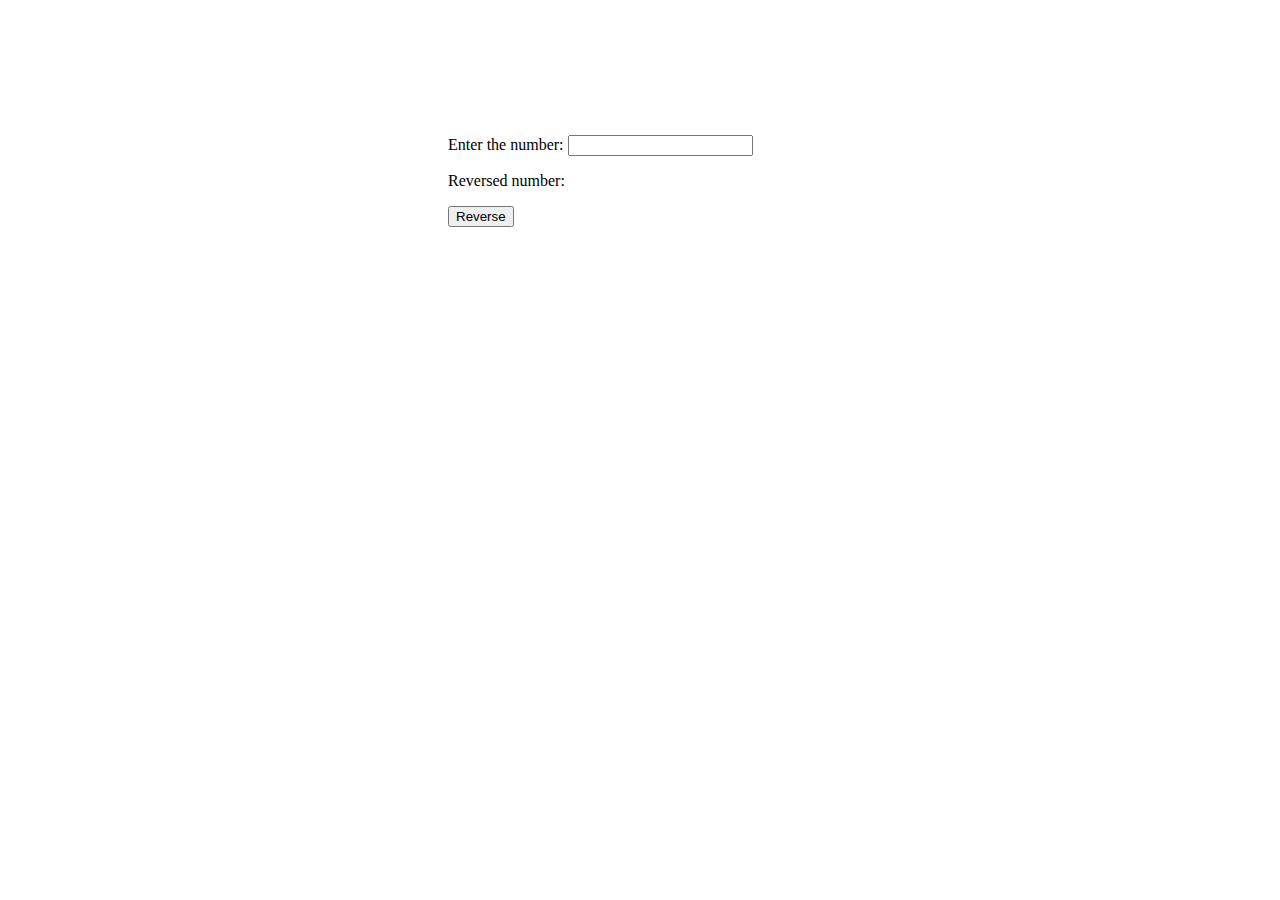
<file: Task7.html>
<!DOCTYPE html>
<html lang="en">
<head>
    <meta charset="UTF-8">
    <meta name="viewport" content="width=device-width, initial-scale=1.0">
    <title>Task-7</title>
    <script>
        function reverse(){
            var num=Number(document.getElementById("num").value);
            var res=0;
            while(num/1>=1){
                res=Number(res*10+num%10);
                num=Math.floor(num/10);
            }
            document.getElementById("result").innerHTML=res;
        }
    </script>
    <style>
        div{
            position: absolute;
            top: 15%;
            left: 35%;
        }
    </style>
</head>
<body>
    <div>
    <form action="">
        <label for="">Enter the number:</label>
        <input type="number"id="num">
        <br />
        <p> Reversed number: <span id="result"></span></p>
        <input type="button" onclick="reverse()" value="Reverse">
        <p id="result"></p>
    </form>
    </div>
</body>
</html>
</file>
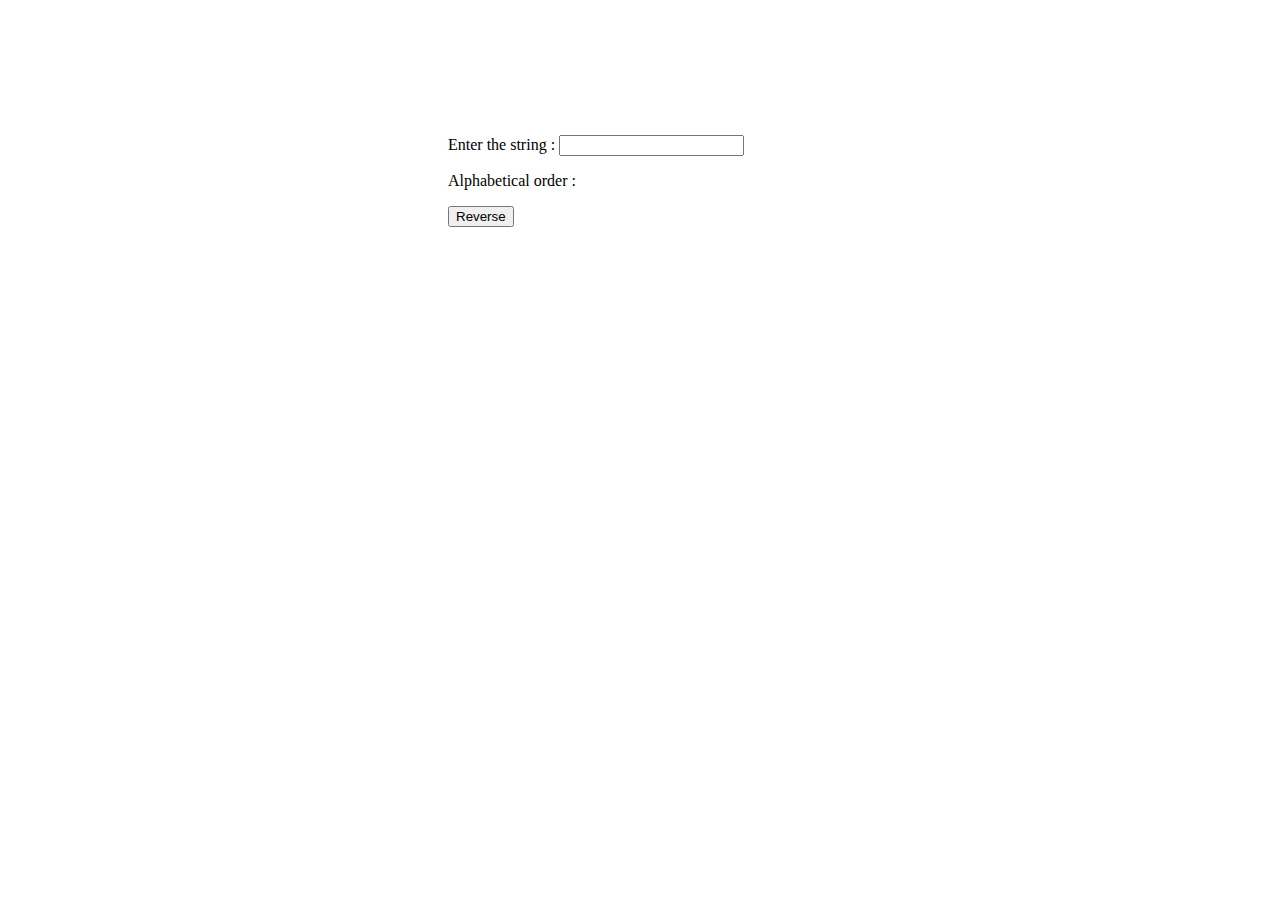
<file: Task8.html>
<!DOCTYPE html>
<html lang="en">
<head>
    <meta charset="UTF-8">
    <meta name="viewport" content="width=device-width, initial-scale=1.0">
    <title>Task-8</title>
    <script>
        function Evaluate(){
            var strng=document.getElementById("val").value;
            var str=strng.split("");
            var result=str.sort().join("");
            document.getElementById("result").innerHTML=result;        
        }
    </script>
    <style>
        div{
            position: absolute;
            top:15%;
            left: 35%;
        }
    </style>
</head>
<body>
    <div>
        <form action="">
            <label for="">Enter the string :</label>
            <input type="text" id="val"><br />
            <p>Alphabetical order : <span id="result"></span></p>
            <input type="button" onclick="Evaluate()" value="Reverse">
        </form>
    </div>
</body>
</html>
</file>
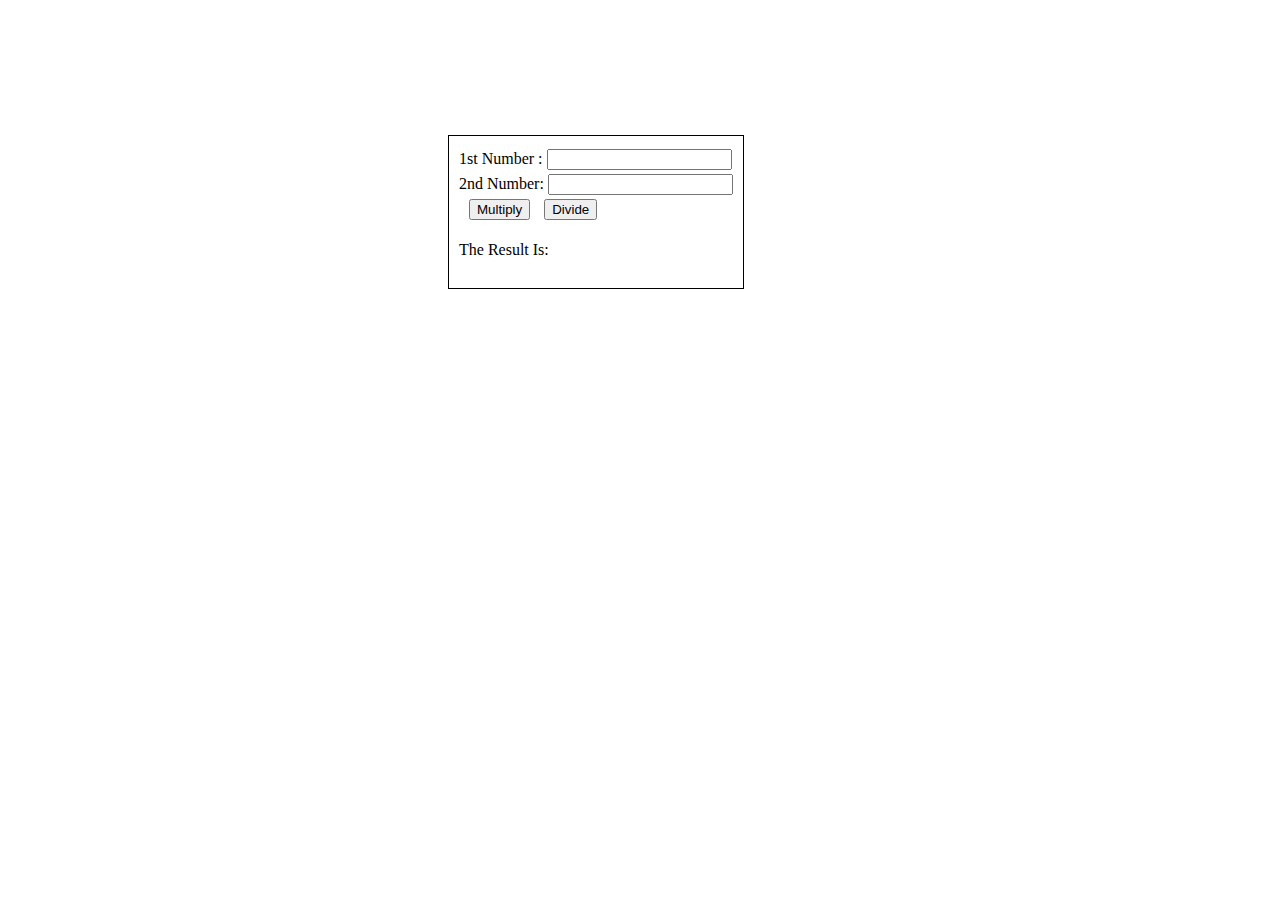
<file: Task9.html>
<!DOCTYPE html>
<html lang="en">
<head>
    <meta charset="UTF-8">
    <meta name="viewport" content="width=device-width, initial-scale=1.0">
    <title>Task-9</title>
    <script>
        
        function multiply(){
            var num1=document.getElementById("num1").value;
            var num2=document.getElementById("num2").value;
            var result=num1*num2;
            document.getElementById("result").innerHTML=result;
        }
        function divide(){
            var num1=document.getElementById("num1").value;
            var num2=document.getElementById("num2").value;
            var result=num1/num2;
            document.getElementById("result").innerHTML=result;
        }
    </script>
    <style>
        div{
            position: absolute;
            top: 15%;
            left: 35%;
            line-height: 25px;
        }
        .but:hover{
            border: 2px solid blue;
        }
        .but{
            margin-left: 10px;
        }
        form{
            border: 1px solid black;
            padding: 10px;
        }
    </style>
</head>
<body>
    <div>
        <form action="">
            <label for="">1st Number :</label>
            <input type="number" id="num1"><br />
            <label for="">2nd Number:</label>
            <input type="number" id="num2"><br />
            <input type="button" onclick="multiply()" value="Multiply" class="but">
            <input type="button" onclick="divide()" value="Divide" class="but">
            <br />
            <p>The Result Is:</p>
            <p id="result"></p>
        </form>
    </div>
</body>
</html>
</file>
<file: styles_task5.css>
.my-table,
.my-table tr,
.my-table td,
.my-table-2,
.my-table-2 tr,
.my-table-2 td {
  background: #f4f4f4;
}

.my-table td:nth-child(odd),
.my-table-2 td:nth-child(odd) {
  font-weight: 600;
  text-align: right;
  padding-top: 14px;
}

.main-div {
  width: 600px !important;
  flex-grow: 1;
}

.invalid-feedback.show {
  visibility: visible;
}

.invalid-feedback.show {
  display: inline;
  border: none;
  background: none;
  text-align: left;
  padding-left: 0;
  padding-top: 0;
  padding: 0;
  position: relative;
}

.my-table-2 td:nth-child(odd) {
  padding-right: 10px;
  padding-left: 0px;
}
td:nth-child(1){
    padding-right: 25px;
}
</file>
<file: styles_Task2.min.css>
.bs-icon {
  --bs-icon-size: 0.75rem;
  display: flex;
  flex-shrink: 0;
  justify-content: center;
  align-items: center;
  font-size: var(--bs-icon-size);
  width: calc(var(--bs-icon-size) * 2);
  height: calc(var(--bs-icon-size) * 2);
  color: var(--bs-primary);
}
.bs-icon-xs {
  --bs-icon-size: 1rem;
  width: calc(var(--bs-icon-size) * 1.5);
  height: calc(var(--bs-icon-size) * 1.5);
}
.bs-icon-sm {
  --bs-icon-size: 1rem;
}
.bs-icon-md {
  --bs-icon-size: 1.5rem;
}
.bs-icon-lg {
  --bs-icon-size: 2rem;
}
.bs-icon-xl {
  --bs-icon-size: 2.5rem;
}
.bs-icon.bs-icon-primary {
  color: var(--bs-white);
  background: var(--bs-primary);
}
.bs-icon.bs-icon-primary-light {
  color: var(--bs-primary);
  background: rgba(var(--bs-primary-rgb), 0.2);
}
.bs-icon.bs-icon-semi-white {
  color: var(--bs-primary);
  background: rgba(255, 255, 255, 0.5);
}
.bs-icon.bs-icon-rounded {
  border-radius: 0.5rem;
}
.bs-icon.bs-icon-circle {
  border-radius: 50%;
}
.img-1-dvi {
  max-width: 50px !important;
}
.div-second-p {
  margin-top: -10px;
}
.box-1,
.box-2,
.box-3,
.box-4 {
  max-height: 100px;
}
.btn-transparent {
  background-color: transparent;
}
.img-div {
  text-align: center !important;
  padding: 40px;
  background-size: cover;
  height: 100vh;
  box-sizing: border-box;
}
.jumbotron.to-be-transparent {
  background-color: rgba(255, 255, 255, 0) !important;
  border: none !important;
  max-width: 880px;
  margin: 0 auto;
  position: absolute;
  top: 50%;
  left: 50%;
  transform: translate(-50%, -50%);
}
.last-div {
  padding-bottom: 0 !important;
  padding-top: 0 !important;
  margin: 0 !important;
  max-width: 100% !important;
  padding: 0;
}
.item.div-1-3 {
  background-color: #030f27;
  color: #fdbe33;
  height: 160px;
}
.item.div-2 {
  background-color: #fdbe33;
  color: #030f27;
  height: 160px;
}
.last-div-p {
  margin-bottom: 0;
}
.img-div::before {
  content: "";
  position: absolute;
  top: 0;
  left: 0;
  width: 100%;
  height: 100%;
  background: url("img-1.jpg") 0 0 / cover no-repeat;
  filter: brightness(50%);
}
.nav-div-1 {
  border-bottom: none;
}
.ml-auto.btn-div-1 {
  max-width: 140px;
}
.nav-div-1.dec-m-l {
  margin-left: 0 !important;
}
</file>
<file: styles_task4.min.css>
.card {
    margin: 15px;
    border: solid #f3f3f3;
    border-left: 1px solid #f3f3f3 !important;
    height: 80vh;
  }
  a {
    margin: 10px;
    text-decoration: none;
    font-weight: 600;
  }
  .overlay {
    position: absolute;
    top: 85%;
    left: 5%;
    color: #fff;
  }
  @media (max-width: 768px) {
    .heading-tag.overlay {
      font-size: small;
    }
    .card-body {
      font-size: 15px;
    }
    a {
      font-size: 26px;
    }
  }
  .hr-container {
    width: 100%;
    padding: 0;
  }
  .card-text,
  .link-div {
    padding: 0 20px;
    font-size: 18px;
  }
</file>
